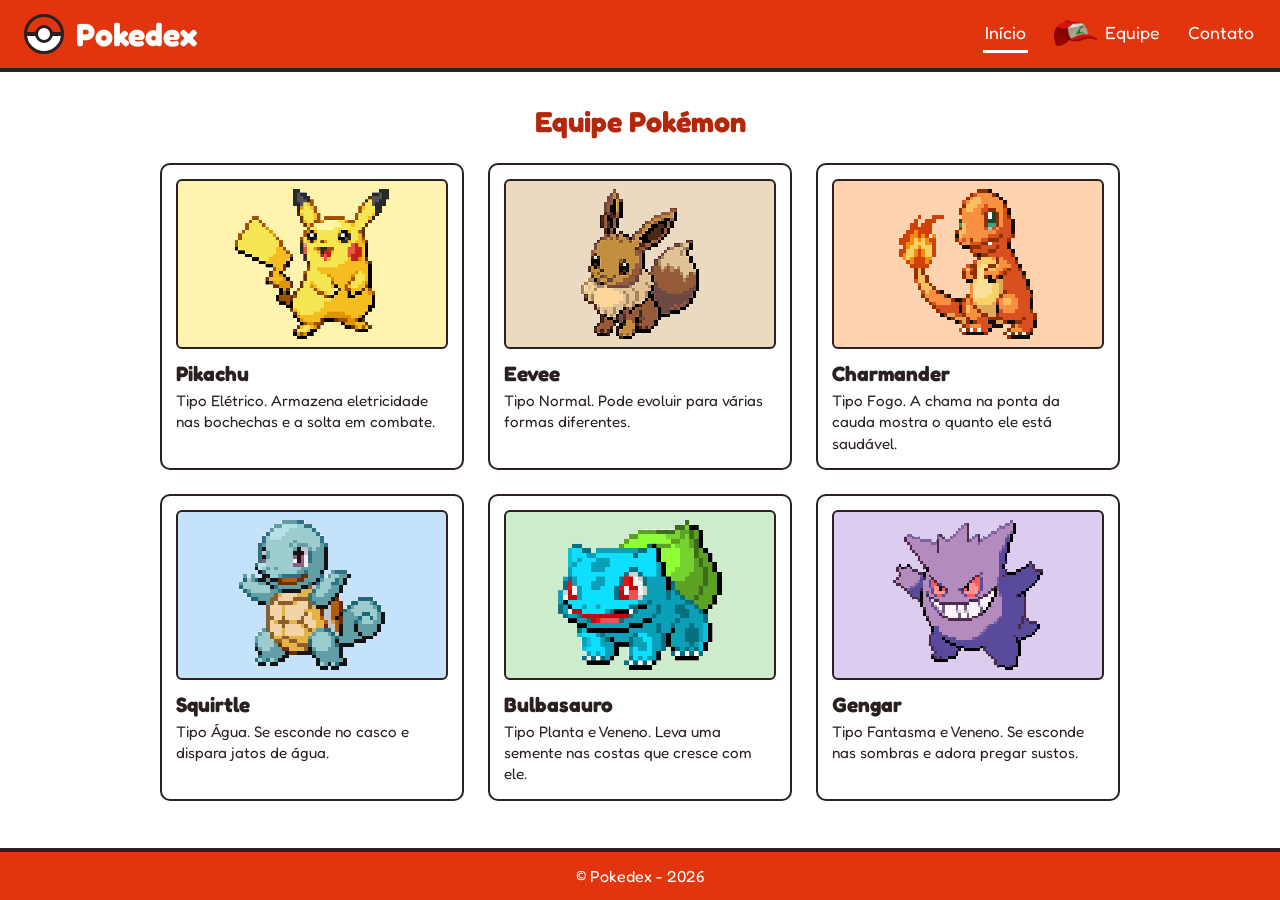
<file: index.html>
<!DOCTYPE html>
<html lang="pt-BR">
<head>
  <meta charset="UTF-8">
  <meta name="viewport" content="width=device-width, initial-scale=1">
  <title>Pokedex</title>
  <link rel="preconnect" href="https://fonts.googleapis.com">
  <link href="https://fonts.googleapis.com/css2?family=Fredoka:wght@400;600;700&display=swap" rel="stylesheet">
  <link rel="stylesheet" href="./style.css">
</head>
<body>
  <header>
    <a class="logo" href="./index.html"><span class="pokebola"></span>Pokedex</a>
    <nav>
      <a class="ativo" href="./index.html">Início</a>
      <a href="./equipe.html"><img class="bone" src="./bone.png" alt="">Equipe</a>
      <a href="./contato.html">Contato</a>
    </nav>
  </header>

  <main>
    <h1>Equipe Pokémon</h1>
    <section class="grade">

      <article class="card">
        <div class="imagem eletrico">
          <img src="./pikachu.png" alt="Pikachu">
        </div>
        <h2>Pikachu</h2>
        <p>Tipo Elétrico. Armazena eletricidade nas bochechas e a solta em combate.</p>
      </article>

      <article class="card">
        <div class="imagem normal">
          <img src="./eevee.png" alt="Eevee">
        </div>
        <h2>Eevee</h2>
        <p>Tipo Normal. Pode evoluir para várias formas diferentes.</p>
      </article>

      <article class="card">
        <div class="imagem fogo">
          <img src="./charmander.png" alt="Charmander">
        </div>
        <h2>Charmander</h2>
        <p>Tipo Fogo. A chama na ponta da cauda mostra o quanto ele está saudável.</p>
      </article>

      <article class="card">
        <div class="imagem agua">
          <img src="./squirtle.png" alt="Squirtle">
        </div>
        <h2>Squirtle</h2>
        <p>Tipo Água. Se esconde no casco e dispara jatos de água.</p>
      </article>

      <article class="card">
        <div class="imagem planta">
          <img src="./bulbasauro.png" alt="Bulbasauro">
        </div>
        <h2>Bulbasauro</h2>
        <p>Tipo Planta e Veneno. Leva uma semente nas costas que cresce com ele.</p>
      </article>

      <article class="card">
        <div class="imagem fantasma">
          <img src="./gengar.png" alt="Gengar">
        </div>
        <h2>Gengar</h2>
        <p>Tipo Fantasma e Veneno. Se esconde nas sombras e adora pregar sustos.</p>
      </article>

    </section>
  </main>

  <footer>© Pokedex - 2026</footer>
</body>
</html>
</file>
<file: style.css>
:root {
  --vermelho: #e3350d;
  --vermelho-escuro: #b5270a;
  --branco: #ffffff;
  --fundo: #ffffff;
  --texto: #2a2020;
  --borda: #2a2020;
}

* { box-sizing: border-box; margin: 0; padding: 0; }

body {
  font-family: "Fredoka", "Trebuchet MS", Arial, sans-serif;
  background: var(--fundo);
  color: var(--texto);
  min-height: 100vh;
  display: flex;
  flex-direction: column;
}

/* Cabeçalho */
header {
  background: var(--vermelho);
  border-bottom: 4px solid var(--borda);
  padding: 14px 24px;
  display: flex;
  justify-content: space-between;
  align-items: center;
}

.logo {
  display: flex;
  align-items: center;
  gap: 12px;
  color: var(--branco);
  font-size: 2rem;
  font-weight: 700;
  text-decoration: none;
}

/* Pokébola clássica em CSS */
.pokebola {
  width: 40px;
  height: 40px;
  border: 3px solid var(--borda);
  border-radius: 50%;
  background: linear-gradient(to bottom,
    #e3350d 0 calc(50% - 2px),
    var(--borda) calc(50% - 2px) calc(50% + 2px),
    var(--branco) calc(50% + 2px) 100%);
  position: relative;
}
.pokebola::after {
  content: "";
  position: absolute;
  inset: 0;
  margin: auto;
  width: 12px;
  height: 12px;
  background: var(--branco);
  border: 3px solid var(--borda);
  border-radius: 50%;
}

nav { display: flex; gap: 24px; }

nav a {
  color: var(--branco);
  text-decoration: none;
  font-size: 1.1rem;
  padding: 4px 2px;
  border-bottom: 3px solid transparent;
}
nav a:hover,
nav a.ativo { border-bottom-color: var(--branco); }
a:focus-visible, button:focus-visible, textarea:focus-visible, input:focus-visible {
  outline: 3px solid var(--borda);
  outline-offset: 2px;
}

/* Conteúdo centralizado */
main {
  flex: 1;
  width: 100%;
  max-width: 820px;
  margin: 0 auto;
  padding: 32px 20px;
}

h1 {
  text-align: center;
  color: var(--vermelho-escuro);
  margin-bottom: 24px;
  font-size: 1.8rem;
}

/* Grade de cards */
.grade {
  display: grid;
  grid-template-columns: repeat(2, 1fr);
  gap: 24px;
}

.card {
  background: var(--branco);
  border: 2px solid var(--borda);
  border-radius: 10px;
  padding: 14px;
}

.card .imagem {
  height: 170px;
  border: 2px solid var(--borda);
  border-radius: 6px;
  display: flex;
  align-items: center;
  justify-content: center;
  margin-bottom: 12px;
}
.card img { height: 150px; width: auto; max-width: 100%; }

.card h2 { font-size: 1.3rem; margin-bottom: 4px; }
.card p { font-size: 0.95rem; line-height: 1.4; }

.eletrico { background: #fff3b0; }
.normal   { background: #ecd9c2; }
.fogo     { background: #ffd2b0; }
.agua     { background: #c4e3fb; }
.planta   { background: #cdeccb; }
.fantasma { background: #dccdf0; }

/* Formulário de contato */
.formulario {
  background: var(--branco);
  border: 2px solid var(--borda);
  border-radius: 10px;
  padding: 24px;
  max-width: 520px;
  margin: 0 auto;
  display: flex;
  flex-direction: column;
  gap: 8px;
}

label { font-weight: 600; margin-top: 8px; }

input, textarea {
  width: 100%;
  font: inherit;
  padding: 10px;
  border: 2px solid var(--borda);
  border-radius: 6px;
  background: var(--branco);
}
textarea { min-height: 160px; resize: vertical; }

button {
  margin-top: 16px;
  font: inherit;
  font-weight: 700;
  color: var(--branco);
  background: var(--vermelho);
  border: 2px solid var(--borda);
  border-radius: 6px;
  padding: 12px;
  cursor: pointer;
}
button:hover { background: var(--vermelho-escuro); }

/* Rodapé */
footer {
  background: var(--vermelho);
  border-top: 4px solid var(--borda);
  color: var(--branco);
  text-align: center;
  padding: 14px;
}

/* Responsividade */
@media (max-width: 640px) {
  header { flex-direction: column; gap: 10px; }
  .logo { font-size: 1.7rem; }
  .grade { grid-template-columns: 1fr; }
  main { padding: 24px 14px; }
  .formulario { padding: 16px; }
}

@media (min-width: 1100px) {
  main { max-width: 1000px; }
  .grade { grid-template-columns: repeat(3, 1fr); }
}

/* Página Equipe */
.equipe .card { text-align: center; }
.equipe .imagem { height: 150px; }
.equipe .imagem img { height: 130px; }

/* Página Contato: Pidgey ao lado do formulário */
.contato-layout {
  display: flex;
  align-items: center;
  justify-content: center;
  gap: 24px;
}
.contato-layout .formulario { margin: 0; flex: 1; }
.pidgey { width: 200px; height: auto; flex-shrink: 0; }

@media (max-width: 640px) {
  .contato-layout { flex-direction: column; }
  .pidgey { width: 130px; }
  .contato-layout .formulario { width: 100%; }
}

/* Pixel art e boné */
.card img { image-rendering: pixelated; }
.equipe .imagem img { image-rendering: auto; }
nav a { display: inline-flex; align-items: center; gap: 8px; }
.bone { height: 26px; width: auto; }

/* Pidgey no menu */
.nav-pidgey { height: 32px; width: auto; image-rendering: pixelated; }

/* Equipe: só nomes */
.grade.equipe { grid-template-columns: repeat(2, 1fr); }
.equipe .card { text-align: center; padding: 28px 14px; }
.equipe .card h2 { font-size: 1.5rem; margin: 0; color: var(--vermelho-escuro); }
@media (max-width: 640px) {
  .grade.equipe { grid-template-columns: 1fr; }
}
</file>
